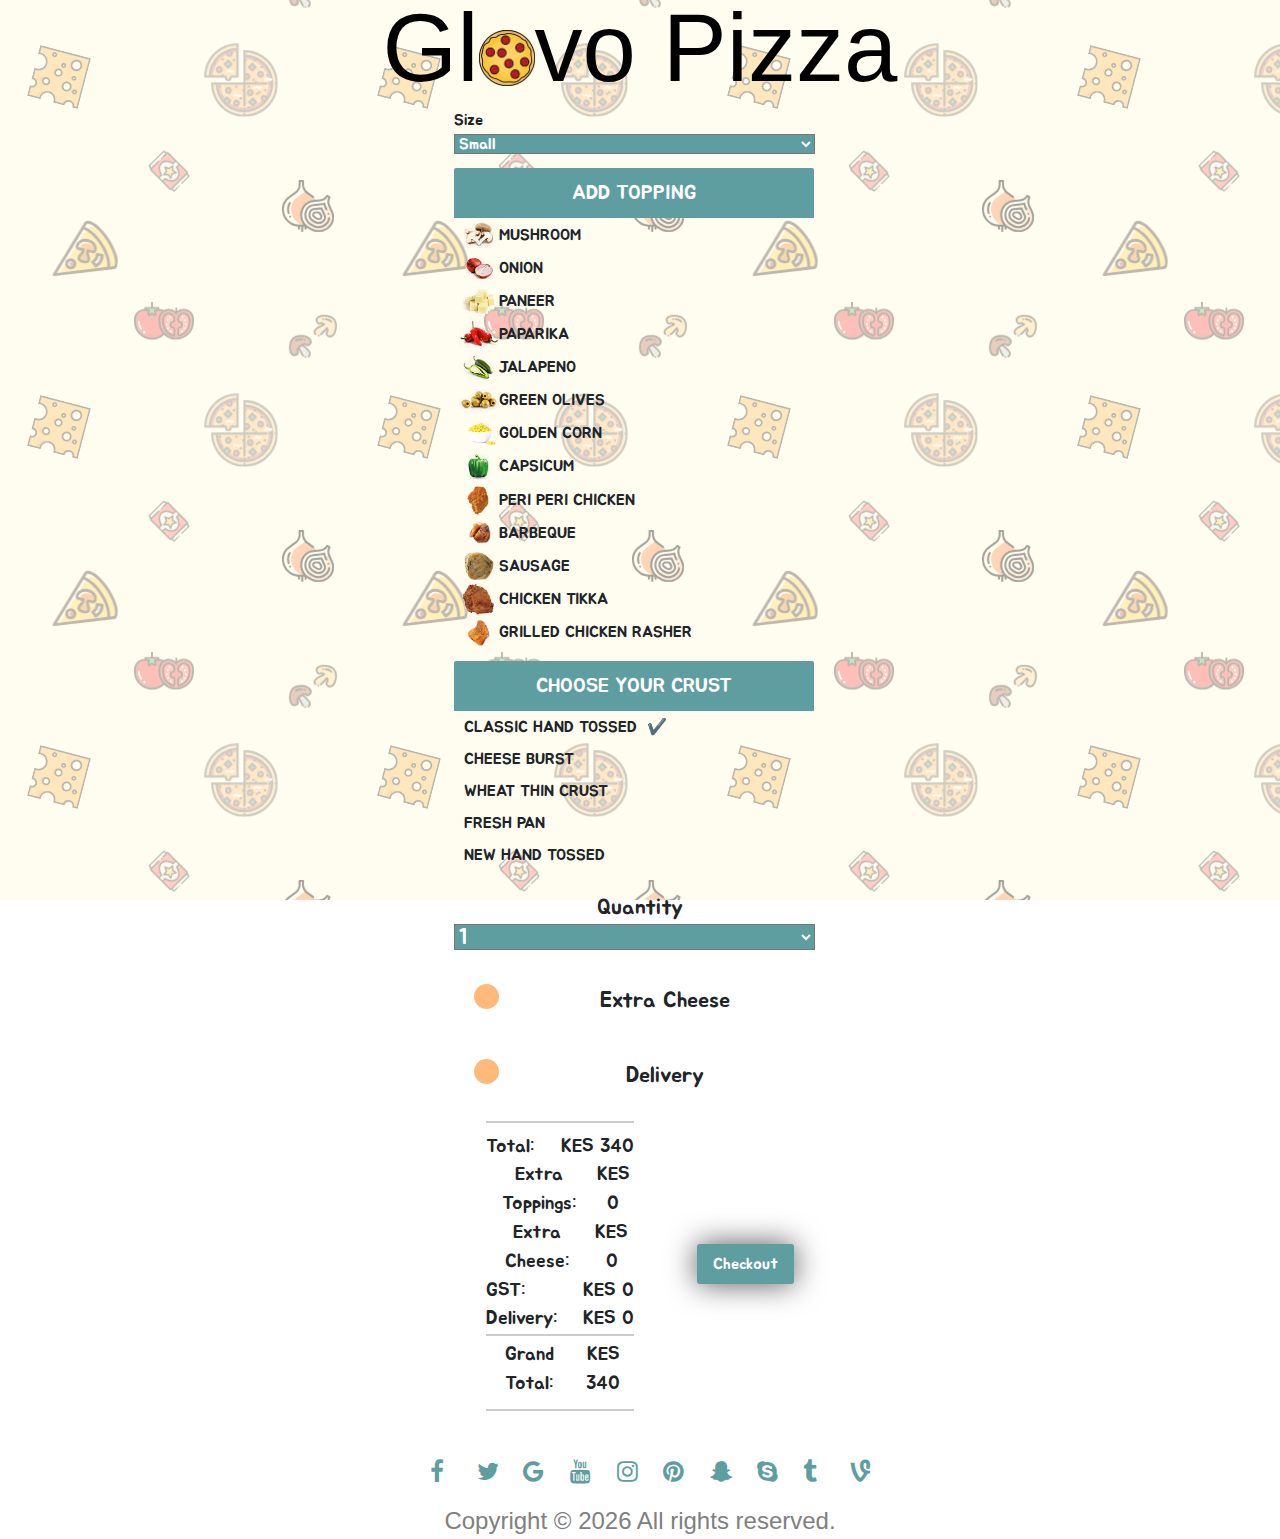
<file: checkout.html>
<!doctype html>
<html lang="en">

<head>
    <title>Glovo Pizza | Website </title>
    <!-- Required meta tags -->
    <meta charset="utf-8">
    <meta name="theme-color" content="#D58E3C">
    <meta http-equiv="X-UA-Compatible" content="ie=edge">
    <meta name="viewport" content="width=device-width, initial-scale=1, shrink-to-fit=no">
    <!-- Links -->
    <link rel="stylesheet" href="./public/css/styles.css">
    <link rel="shortcut icon" href="./public/images/favicon.png" type="image/png" sizes="192x192">
    <link rel="stylesheet" href="https://stackpath.bootstrapcdn.com/bootstrap/4.5.0/css/bootstrap.min.css">
    <link rel="stylesheet" href="https://cdnjs.cloudflare.com/ajax/libs/font-awesome/4.7.0/css/font-awesome.min.css">
</head>

<body>
    <header>
        <a href="index.html"> Gl<img src="./public/images/logo.png" id="logo-img">vo Pizza </a>
    </header>
    <div id="container">
        <div id="checkout" class="">
            <div class="grid-container">
                <div class="select">
                    <span>Size</span>
                    <select name="pizzaSize" id="pizza-size" onclick="updateBill()">
                        <option value="1">Small</option>
                        <option value="2">Medium</option>
                        <option value="3">Large</option>
                    </select>
                </div>
                <!-- THE TOPPINGS -->
                <div class="crust-container">
                    <div class="crust-head">ADD TOPPING</div>
                    <div class="crust-body">
                        <div class="topping" title="KES 130/=">
                            <img src="public/images/thumbnails/Mushroom.png" alt="" srcset="">
                            <span>MUSHROOM</span>
                        </div>
                        <div class="topping" title="KES 300/=">
                            <img src="public/images/thumbnails/Onion.png" alt="" srcset="">
                            <span>ONION</span>
                        </div>
                        <div class="topping" title="KES 500/=">
                            <img src="public/images/thumbnails/Paneer.png" alt="" srcset="">
                            <span>PANEER</span>
                        </div>
                        <div class="topping" title="KES 230/=">
                            <img src="public/images/thumbnails/Paparika.png" alt="" srcset="">
                            <span>PAPARIKA</span>
                        </div>
                        <div class="topping" title="KES 230/=">
                            <img src="public/images/thumbnails/Jalapeno.png" alt="" srcset="">
                            <span>JALAPENO</span>
                        </div>
                        <div class="topping" title="KES 670/=">
                            <img src="public/images/thumbnails/Olives.png" alt="" srcset="">
                            <span>GREEN OLIVES</span>
                        </div>
                        <div class="topping" title="KES 340/=">
                            <img src="public/images/thumbnails/GoldenCorn.png" alt="" srcset="">
                            <span>GOLDEN CORN</span>
                        </div>
                        <div class="topping" title="KES 450/=">
                            <img src="public/images/thumbnails/Capsicum.png" alt="" srcset="">
                            <span>CAPSICUM</span>
                        </div>
                        <div class="topping" title="KES 340/=">
                            <img src="public/images/thumbnails/PeriPeriChicken.png" alt="" srcset="">
                            <span>PERI PERI CHICKEN</span>
                        </div>
                        <div class="topping" title="KES 560/=">
                            <img src="public/images/thumbnails/Barbeque.png" alt="" srcset="">
                            <span>BARBEQUE</span>
                        </div>
                        <div class="topping" title="KES 230/=">
                            <img src="public/images/thumbnails/ChickenSausage.png" alt="" srcset="">
                            <span>SAUSAGE</span>
                        </div>
                        <div class="topping" title="KES 760/=">
                            <img src="public/images/thumbnails/ChickenTikka.png" alt="" srcset="">
                            <span>CHICKEN TIKKA</span>
                        </div>
                        <div class="topping" title="KES 230/=">
                            <img src="public/images/thumbnails/GrilledChickenRasher.png" alt="" srcset="">
                            <span>GRILLED CHICKEN RASHER</span>
                        </div>
                    </div>
                </div>
                <!-- THE CRUSTS -->
                <div class="crust-container">
                    <div class="crust-head">CHOOSE YOUR CRUST</div>
                    <div class="crust-body">
                        <div class="crust selected-crust" title="KES 34/=">CLASSIC HAND TOSSED</div>
                        <div class="crust" title="KES 230/=">CHEESE BURST</div>
                        <div class="crust" title="KES 430/=">WHEAT THIN CRUST</div>
                        <div class="crust" title="KES 340/=">FRESH PAN</div>
                        <div class="crust" title="KES 430/=">NEW HAND TOSSED</div>
                    </div>
                </div>
                <!-- THE MONEY 💲💲💲 -->
                <div class="bill-container">
                    <div class="bill-extras">
                        <span>Quantity</span>
                        <select name="quantity" id="quantity" onclick="updateBill()">
                            <option value="1">1</option>
                            <option value="2">2</option>
                            <option value="3">3</option>
                            <option value="4">4</option>
                            <option value="5">5</option>
                        </select>
                        <br>
                        <label for="extra-cheese" class="cheese" title="KES 150/=">Extra Cheese
                            <input type="checkbox" name="extra-cheese" id="extra-cheese" onclick="updateBill()">
                            <span class="checkmark" title="KES 150/="></span>
                        </label>
                        <br>
                        <label for="delivery" class="delivery" title="KES 200/=">Delivery
                            <input type="checkbox" name="delivery-cost" id="deliveryCost" onclick="updateBill()">
                            <span class="checkmark" title="KES 200/="></span>
                        </label>
                    </div>
                    <div class="bill">
                        <ul class="bill-list">
                            <li>
                                <span class="bill-label">Total:</span>
                                <span class="bill-value" id="total-cost">KES 340</span>
                            </li>
                            <li>
                                <span class="bill-label">Extra Toppings:</span>
                                <span class="bill-value" id="toppings-cost">KES 0</span>
                            </li>
                            <li>
                                <span class="bill-label">Extra Cheese:</span>
                                <span class="bill-value" id="cheese-cost">KES 0</span>
                            </li>
                            <li>
                                <span class="bill-label">GST:</span>
                                <span class="bill-value" id="gst-cost">KES 0</span>
                            </li>
                            <li>
                                <span class="bill-label">Delivery:</span>
                                <span class="bill-value" id="delivery-cost">KES 0</span>
                            </li>
                            <li id="grand-total">
                                <span class="bill-label">Grand Total:</span>
                                <span class="bill-value" id="grand-cost">KES 340</span>
                            </li>
                        </ul>
                        <div id="buy-now" onclick="buyNow()">
                            <a><span>Checkout</span></a>
                        </div>
                    </div>
                </div>
            </div>
        </div>
    </div>
    <footer>
        <div id="icons" class="social-media icons">
            <a href="#" class="fa fa-facebook"></a>
            <a href="#" class="fa fa-twitter"></a>
            <a href="#" class="fa fa-google"></a>
            <a href="#" class="fa fa-youtube"></a>
            <a href="#" class="fa fa-instagram"></a>
            <a href="#" class="fa fa-pinterest"></a>
            <a href="#" class="fa fa-snapchat-ghost"></a>
            <a href="#" class="fa fa-skype"></a>
            <a href="#" class="fa fa-tumblr"></a>
            <a href="#" class="fa fa-vine"></a>
        </div>
        <div class="copyright">
            Copyright &copy;
            <script>document.write(new Date().getFullYear());</script>
            All rights reserved.
        </div>
    </footer>
    <!-- JavaScript -->
    <script src="./public/js/scripts.js"></script>
</body>

</html>
</file>
<file: public/css/styles.css>
@import url('https://fonts.googleapis.com/css?family=Permanent+Marker|Jua');

* {
    margin: 0;
    padding: 0;
    box-sizing: border-box;
}

body {
    color: cadetblue;
    margin: 0;
    background: #FFFCF0;
    background-image: url(../images/background.png);
    background-attachment: fixed;
    -webkit-user-select: none;
    -moz-user-select: none;
    -ms-user-select: none;
    user-select: none;
}

header a {
    font-size: 96px;
    height: 96px;
    display: flex;
    justify-content: center;
    align-items: center;
    text-decoration: none;
    color: cadetblue;
    position: relative;
}

header a:hover {
    color: black;
    text-decoration: none;
}

#logo-img {
    width: 56px;
    transform: translateY(10px)
}

#container {
    padding: 12px;
    display: flex;
    align-items: center;
    flex-direction: column;
    flex-wrap: nowrap;
}

.carousel img {
    width: 968px;
    height: 480px;
    border-radius: 30px;
}

#carousel {
    display: flex;
    justify-content: center;
    align-items: center;
    opacity: 1;
}

footer {
    left: 0;
    bottom: 0;
    width: 100%;
    color: gray;
    text-align: center;
    font-size: 24px;
    height: 72px;
    display: flex;
    flex-direction: column;
    align-items: center;
}

.fa {
    padding: 20px;
    font-size: 30px;
    width: 30px;
    text-align: center;
    text-decoration: none;
    border-radius: 50%;
    color: cadetblue;
}

#containerHeader button {
    background: none;
    border: transparent;
    color: white;
    font-size: 56px;
    padding: 2px;
}
  
.flex-container-center {
    display: flex;
    flex-direction: column;
    justify-content: center;
    align-items:center;
    padding: 10px;
}
  
.full-screen{
    color: white
}
  
.hidden {
    display: none;
}

/* GRIDDING */

.grid-container {
    width: 100%;
    font-family: 'Jua', Bahnschrift, sans-serif;
}

/* TOPPINGS AND CRUSTS */

.crust-container {
    margin: 12px;
}

.toppings-container, .crust-container {
    margin-left: 0;
    width: 360px;
    border-radius: 2px 2px 0 0;
    overflow: hidden;
}

.toppings-head, .crust-head {
    background: cadetblue;
    padding: 10px;
    color: #fff;
    font-size: 20px;
    text-align: center;
}

.toppings-genres {
    text-align: center;
    display: flex;
}

.toppings-genre {
    width: 50%;
    padding: 5px;
    background: #eee;
    cursor: pointer;
}

.toppings-genre:hover {
    background: #ccc;
}

.toppings-genre.active {
    background: cadetblue;
    color: #fff
}

.toppings-body {
    position: relative;
    height: calc(100% - 73px);
}

.toppings-body-non, .toppings-body-veg {
    width: 100%;
    position: absolute;
    top: 10px;
    left: 5px;
    right: 5px;
    bottom: 5px;
    display: none;
}

.toppings-body>.active-genre {
    display: block;
}

.topping {
    display: flex;
    align-items: center;
    cursor: pointer;
}

.topping img {
    width: 40px;
}

.topping {
    margin-left: 5px;
}

.crust {
    margin-left: 10px;
    line-height: 2;
    cursor: pointer;
}

.topping:hover, .crust:hover {
    color: cadetblue;
}

.topping.on-the-pizza::after, .crust.selected-crust::after {
    content: ' ✔️';
    margin-left: 5px;
}

/* BILL */
.bill {
    margin-left: 0px;
}

.bill-container {
    text-align: center;
    margin-top: 20px;
}

.bill-extras {
    font-size: 1.4rem;
    display: flex;
    flex-direction: column;
}

.cheese {
    margin-left: 50px;
    cursor: pointer;
    position: relative;
}

.cheese .checkmark {
    position: absolute;
    top: 0;
    left: -30px;
    height: 25px;
    width: 25px;
    border-radius: 50%;
    background-color: #FFB97B;
    transition: .5s ease-in-out;
}

.cheese .checkmark:after {
    content: "";
    position: absolute;
    display: none;
    transition: .5s;
}

.cheese input:checked ~ .checkmark:after {
    display: block;
    animation: check .3s ease-in forwards;
}

.delivery {
    margin-left: 50px;
    cursor: pointer;
    position: relative;
}

.delivery .checkmark {
    position: absolute;
    top: 0;
    left: -30px;
    height: 25px;
    width: 25px;
    border-radius: 50%;
    background-color: #FFB97B;
    transition: .5s ease-in-out;
}

.delivery .checkmark:after {
    content: "";
    position: absolute;
    display: none;
    transition: .5s;
}

.delivery input:checked ~ .checkmark:after {
    display: block;
    animation: check .3s ease-in forwards;
}

@keyframes check {
    from { transform: rotate(15deg) }
    to { transform: rotate(45deg) }
}

.cheese .checkmark:after {
	transition: 5s;
    left: 9px;
    top: 5px;
    width: 5px;
    height: 10px;
    border: solid #fff;
    border-width: 0 2px 3px 0;
    transition: transform .5s ease-in-out;
}

.delivery .checkmark:after {
	transition: 5s;
    left: 9px;
    top: 5px;
    width: 5px;
    height: 10px;
    border: solid #fff;
    border-width: 0 2px 3px 0;
    transition: transform .5s ease-in-out;
}

.bill-extras input {
    position: absolute;
    opacity: 0;
}

select {
    background: cadetblue;
    width: 97%;
    color: #fff;
    font-size: 1rem;
    font-family: 'Jua'
}

.bill {
    display: flex;
    justify-content: space-around;
    align-items: center;
}

.bill-list {
    font-size: 1.2rem;
    list-style: none;
    border-top: 2px solid #ccc;
    border-bottom: 2px solid #ccc;
    width: 40%;
    margin-top: 20px;
    padding: 10px 0;
}

.bill-list>li {
    display: flex;
    justify-content: space-between
}

.bill-list>li#grand-total {
    padding-top: 5px;
    border-top: 2px solid #ccc;
}

#buy-now {
    padding: .5rem 1rem;
    border-radius: 3px;
    font-size: 1rem;
    cursor: pointer;
    background: cadetblue;
    color: #fff;
    transition: all .25s ease-in;
    box-shadow: 0 0 30px #000a;
}

#buy-now:hover {
    box-shadow: 0 0 10px #0009;
    transform: scale(.98)
}

/*
 * Media Queries
 */
@media screen and (max-width: 768px) {
    header a {
        font-size: 56px;
        height: 72px;
        display: flex;
        justify-content: center;
        align-items: center;
        text-decoration: none;
        color: cadetblue;
        position: relative;
    }
    
    header a:hover {
        color: black;
        text-decoration: none;
    }
    
    #logo-img {
        width: 36px;
        transform: translateY(8px)
    }
    
    #container {
        padding: 12px;
        display: flex;
        align-items: center;
        flex-direction: column;
        flex-wrap: nowrap;
    }
    
    .carousel img {
        width: 480px;
        height: 480px;
        border-radius: 30px;
    }
    
    #carousel {
        display: flex;
        justify-content: center;
        align-items: center;
        opacity: 1;
    }
    
    footer {
        left: 0;
        bottom: 0;
        width: 100%;
        color: gray;
        text-align: center;
        font-size: 18px;
        height: 90px;
        display: flex;
        flex-direction: column;
        align-items: center;
    }
    
    .fa {
        padding: 20px;
        font-size: 30px;
        width: 30px;
        text-align: center;
        text-decoration: none;
        border-radius: 50%;
        color: cadetblue;
    }

    .grid-container {
        margin: 0 auto;
    }
    .pizza-container {
        grid-row: span 2;
        margin-bottom: 10px;
    }
    .toppings-container {
        grid-row: span 2;
        width: 260px;
    }
    .crust-container {
        grid-row: span 1;
        width: 360px;
        margin: 4px;
    }
    .bill-container {
        margin-top: 20px;
        grid-row: span 3;
    }
    .bill {
        flex-direction: column;
        align-items: center;
    }
    .bill-list {
        width: 100%;
        margin-bottom: 20px;
    }
    select {
        width: 100%;
        margin: 24px;
    }
}
</file>
